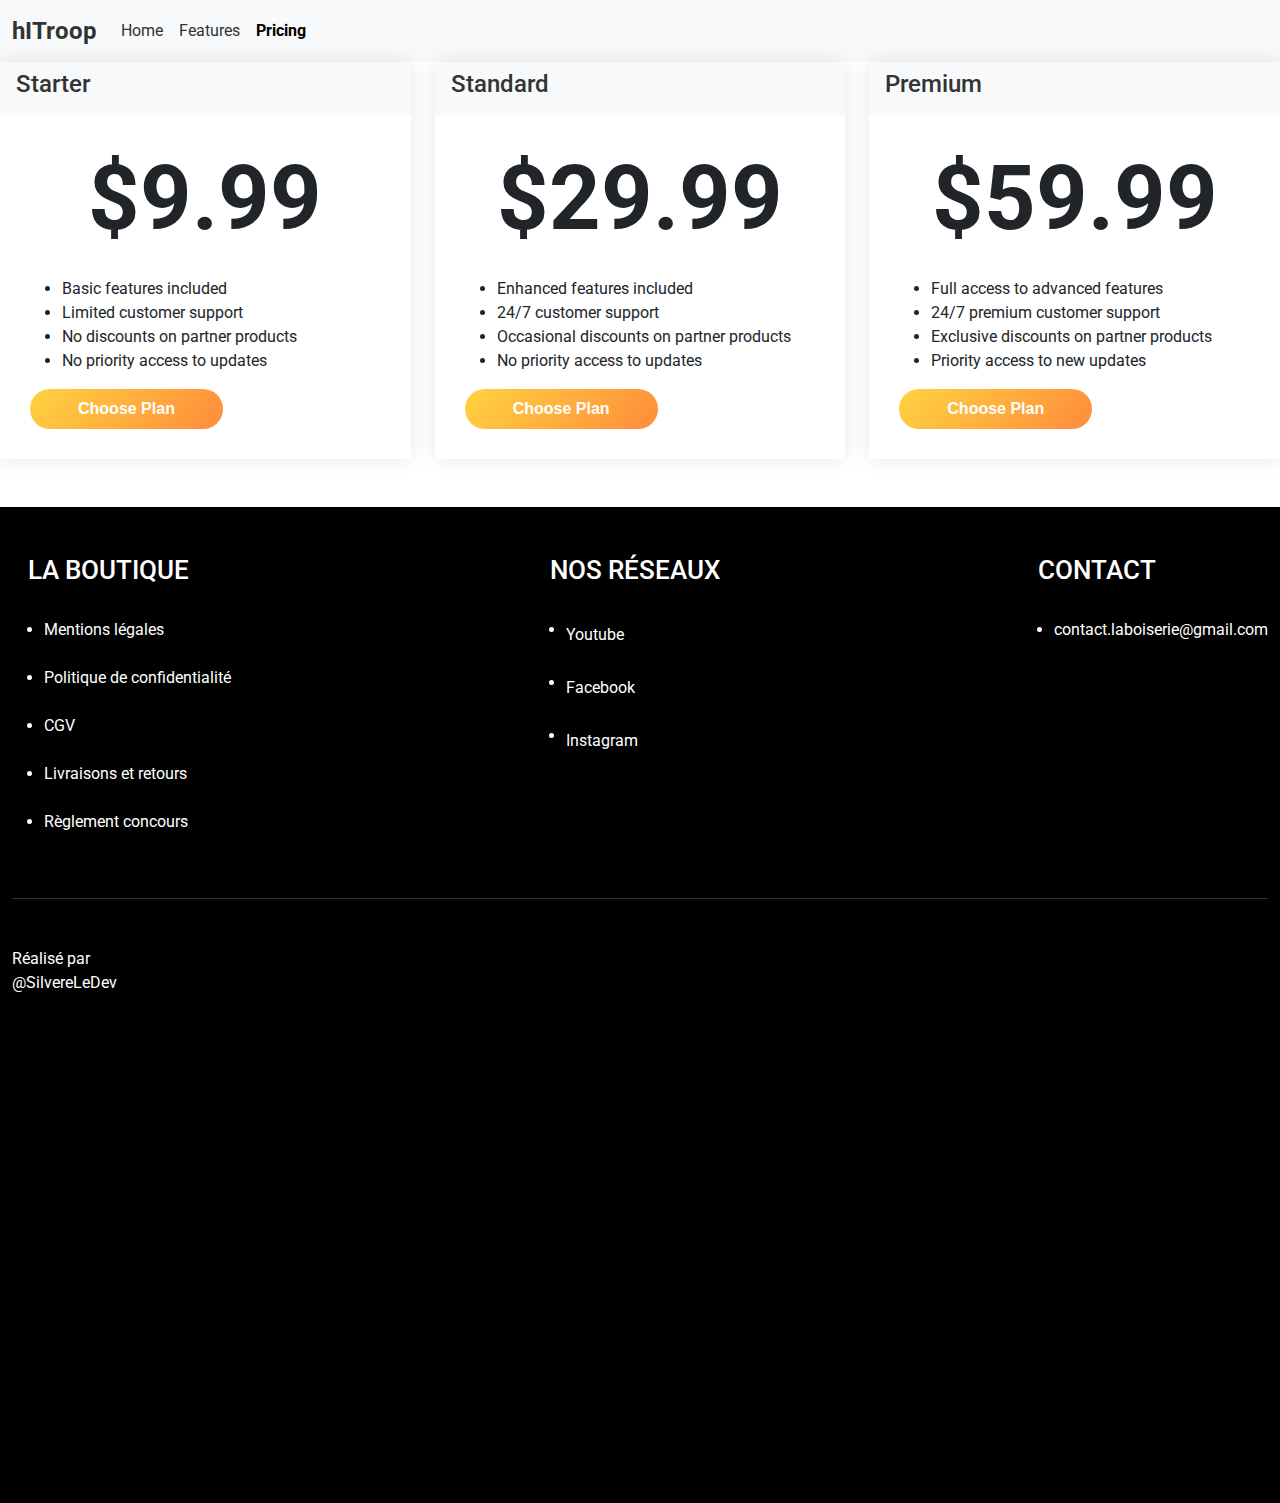
<file: Pricing.html>
<!DOCTYPE html>
<html lang="en">

<head>
    <meta charset="UTF-8">
    <meta name="viewport" content="width=device-width, initial-scale=1.0">
    <title>Pricing</title>
    <!-- Add necessary CSS and JavaScript files -->
    <link href="https://cdnjs.cloudflare.com/ajax/libs/twitter-bootstrap/5.3.0/css/bootstrap.min.css" rel="stylesheet">
    <!-- Font Awesome -->
    <link href="https://cdnjs.cloudflare.com/ajax/libs/font-awesome/6.0.0/css/all.min.css" rel="stylesheet" />
    <!-- Google Fonts -->
    <link href="https://fonts.googleapis.com/css?family=Roboto:300,400,500,700&display=swap" rel="stylesheet" />
    <!-- Custom CSS -->
    <link rel="stylesheet" href="./style.css"> <!-- Assuming style.css contains your custom styles -->
    <style>
        body {
            font-family: 'Roboto', sans-serif;
        }

        .navbar-brand {
            font-size: 24px;
            font-weight: bold;
            color: #333;
        }

        .navbar-nav .nav-link {
            color: #333;
        }

        .navbar-nav .nav-link.active {
            font-weight: bold;
        }

        .pricing-header {
            text-align: center;
            margin-top: 50px;
            margin-bottom: 50px;
        }

        .card {
            border: none;
            box-shadow: 0px 0px 20px rgba(0, 0, 0, 0.1);
        }

        .card-header {
            background-color: #f8f9fa;
            border: none;
            font-weight: bold;
        }

        .card-title {
            font-size: 24px;
            color: #333;
        }

        .card-body {
            background-color: #fff;
            padding: 30px;
        }

        .btn-primary {
            background-color: #007bff;
            border-color: #007bff;
        }

        /* Add more custom styles as needed */
    </style>
</head>

<body>
    <nav class="navbar navbar-expand-lg navbar-light bg-body-tertiary">
        <div class="container-fluid">
            <a class="navbar-brand" href="#">hITroop</a>
            <button class="navbar-toggler" type="button" data-bs-toggle="collapse" data-bs-target="#navbarNavAltMarkup"
                aria-controls="navbarNavAltMarkup" aria-expanded="false" aria-label="Toggle navigation">
                <i class="fas fa-bars"></i>
            </button>
            <div class="collapse navbar-collapse" id="navbarNavAltMarkup">
                <div class="navbar-nav">
                    <a class="nav-link" href="./index.html">Home</a>
                    <a class="nav-link" href="./features.html">Features</a>
                    <a class="nav-link active" aria-current="page" href="#">Pricing</a>
                </div>
            </div>
        </div>
    </nav>

    <!-- Pricing content -->
    <div class="row">
        <div class="col-lg-4">
            <div class="card">
                <div class="card-header">
                    <h2 class="card-title">Starter</h2>
                </div>
                <div class="card-body">
                    <h1 class="text-center mb-4" style="font-size: 10vh;"><strong>$9.99</strong></h1>
                    <ul>
                        <li>Basic features included</li>
                        <li>Limited customer support</li>
                        <li>No discounts on partner products</li>
                        <li>No priority access to updates</li>
                    </ul>
                    <a href="#" class="btn btn-primary btn-block">Choose Plan</a>
                </div>
            </div>
        </div>
        <div class="col-lg-4">
            <div class="card">
                <div class="card-header">
                    <h2 class="card-title">Standard</h2>
                </div>
                <div class="card-body">
                    <h1 class="text-center mb-4" style="font-size: 10vh;"><strong>$29.99</strong></h1>
                    <ul>
                        <li>Enhanced features included</li>
                        <li>24/7 customer support</li>
                        <li>Occasional discounts on partner products</li>
                        <li>No priority access to updates</li>
                    </ul>
                    <a href="#" class="btn btn-primary btn-block">Choose Plan</a>
                </div>
            </div>
        </div>
        <div class="col-lg-4">
            <div class="card">
                <div class="card-header">
                    <h2 class="card-title">Premium</h2>
                </div>
                <div class="card-body">
                    <h1 class="text-center mb-4" style="font-size: 10vh;"><strong>$59.99</strong></h1>
                    <ul>
                        <li>Full access to advanced features</li>
                        <li>24/7 premium customer support</li>
                        <li>Exclusive discounts on partner products</li>
                        <li>Priority access to new updates</li>
                    </ul>
                    <a href="#" class="btn btn-primary btn-block">Choose Plan</a>
                </div>
            </div>
        </div>
    </div>
    
    <footer class="footer mt-5" style="z-index: -1;">
        <div class="footer__parralax mt-5">
          <div class="footer__parralax-trees"></div>
          <div class="footer__parralax-moto"></div>
          <div class="footer__parralax-secondplan"></div>
          <div class="footer__parralax-premierplan"></div>
          <div class="footer__parralax-voiture"></div>
        </div>
        <div class="container">
          <div class="footer__columns">
            <div class="footer__col">
              <h3 class="footer__col-title">
                <i data-feather="shopping-bag"></i> <span>La boutique</span></h3>
              <nav class="footer__nav">
                <ul class="footer__nav-list">
                  <li class="footer__nav-item">
                    <a href="" class="footer__nav-link">
                      Mentions légales
                    </a>
                  </li>
                  <li class="footer__nav-item">
                    <a href="" class="footer__nav-link">
                      Politique de confidentialité
                    </a>
                  </li>
                  <li class="footer__nav-item">
                    <a href="" class="footer__nav-link">
                      CGV
                    </a>
                  </li>
                  <li class="footer__nav-item">
                    <a href="" class="footer__nav-link">
                      Livraisons et retours
                    </a>
                  </li>
                  <li class="footer__nav-item">
                    <a href="" class="footer__nav-link">
                      Règlement concours
                    </a>
                  </li>
                </ul>
              </nav>
            </div>
            <div class="footer__col">
              <h3 class="footer__col-title">
                <i data-feather="share-2"></i> <span>Nos réseaux</span></h3>
              <nav class="footer__nav">
                <ul class="footer__nav-list">
                  <li class="footer__nav-item">
                    <a href="" class="footer__nav-link">
                      <i data-feather="youtube"></i><span>Youtube</span>
                    </a>
                  </li>
                  <li class="footer__nav-item">
                    <a href="" class="footer__nav-link">
                      <i data-feather="facebook"></i><span>Facebook</span>
                      
                    </a>
                  </li>
                  <li class="footer__nav-item">
                    <a href="" class="footer__nav-link">
                      <i data-feather="instagram"></i><span>Instagram</span>
                      
                    </a>
                  </li>
                </ul>
              </nav>
            </div>
            <div class="footer__col">
              <h3 class="footer__col-title">
                <i data-feather="send"></i> <span>Contact</span></h3>
              <nav class="footer__nav">
                <ul class="footer__nav-list">
                  <li class="footer__nav-item">
                    <a href="mailto:contact.laboiserie@gmail.com" class="footer__nav-link">
                      contact.laboiserie@gmail.com
                    </a>
                  </li>
                </ul>
              </nav>
            </div>
          </div>
            <div class="footer__copyrights">
              <p>Réalisé par <a href="https://twitter.com/silvereledev" target="_blank">@SilvereLeDev</a></p>
            </div>
        </div>
      </footer>

    <!-- Add any necessary JavaScript files -->
</body>

</html>
</file>
<file: style.css>
@import url('https://fonts.googleapis.com/css2?family=Open+Sans:wght@600&display=swap');

.custom-border {
    border-radius: 100px;
}

/* Contact */
svg {
    height: 23rem;
    margin-right: 4rem;
}

#envelope {
    animation: float 2s ease-in-out infinite;
}

#star1, #star2, #star3, #star4, #star5, #star6 {
    animation: blink 1s ease-in-out infinite;
}
#star2 { animation-delay: 100ms; }
#star3 { animation-delay: 500ms; }
#star4 { animation-delay: 700ms; }
#star5 { animation-delay: 300ms; }
#star6 { animation-delay: 200ms; }

@keyframes float {
    0% {
        transform: translateY(0px);
    }
    50% {
        transform: translateY(-20px);
    }
    100% {
        transform: translateY(0px);
    }
}

@keyframes blink {
    0% {
        opacity: 0;
    }
    50% {
        opacity: .5;
    }
    100% {
        opacity: 1;
    }
}

.container {
    height: 100vh;
}

form {
    min-width: 25rem;
}

form .title {
    font-family: 'Pacifico', cursive;
    color: #212529;
    font-size: 2.5rem;
}

form .form-control {
    background-color: #f2f6f8;
    border-radius: 2rem;
    border: none;
    box-shadow: 0px 7px 5px rgba(0, 0, 0, 0.11);
}

form .form-control.thick {
    height: 3.3rem;
    padding: .5rem 3.5rem;
}

form .form-control:focus {
    background-color: #f2f6f8;
    border: none;
    box-shadow: 0px 7px 5px rgba(0, 0, 0, 0.11);
}

form .message .form-control {
    padding: .5rem 1.8rem;
}

form ::placeholder {
    font-family: 'Quicksand', sans-serif;
    font-weight: 600;
    font-size: 1.1rem;
    color: #838788;
    position: relative;
    left: 0;
}

form input,
form textarea {
    font-family: 'Quicksand', sans-serif;
    color: #212529;
    font-size: 1.1rem;
}

form .icon {
    color: #57565c;
    height: 1.3rem;
    position: absolute;
    left: 1.5rem;
    top: 1.1rem;
}

.btn.btn-primary {
    font-family: 'Quicksand', sans-serif;
    font-weight: bold;
    height: 2.5rem;
    line-height: 2.5rem;
    padding: 0 3rem;
    border: 0;
    border-radius: 3rem;
    background-image: linear-gradient(131deg, #ffd340, #ff923c, #ff923c, #ff923c);
    background-size: 300% 100%;
    transition: all 0.3s ease-in-out;
}

.btn.btn-primary:hover:enabled {
    box-shadow: 0 0.5em 0.5em -0.4em #ff923cba;
    background-size: 100% 100%;
    transform: translateY(-0.15em);
}

/* Footer */
html, body {
    height: 100%;
}

body {
    font-family: 'Open Sans', sans-serif;
    display: flex;
    flex-direction: column;
}

.container {
    width: 100%;
    max-width: 1600px;
    margin: 0 auto;
}

.footer {
    position: relative;
    margin-top: 300px;
    padding: 3rem 0;
    color: #fff;
    background: #000;
    margin-top: auto;
}

.footer__columns {
    display: flex;
    justify-content: space-between;
}

.footer__col-title {
    font-size: 1.6rem;
    margin-bottom: 2rem;
    text-transform: uppercase;
    display: flex;
    align-items: center;
}

.footer__col-title * ~ span {
    margin-left: 1rem;
}

.footer a {
    display: flex;
    align-items: center;
    color: #fff;
    text-decoration: none;
}

.footer__nav-list {
    display: flex;
    flex-direction: column;
    gap: 1.5rem;
}

.footer__copyrights {
    padding-top: 3rem;
    margin-top: 3rem;
    border-top: 1px solid rgba(255, 255, 255, 0.2);
}

@keyframes parralax {
    0% {
        background-position: 260px;
    }
    100% {
        background-position: -10000vw;
    }
}

@keyframes moto {
    0% {
        transform: translateY(0) rotate(0);
    }
    5% {
        transform: translateY(0) rotate(-5deg);
    }
    25% {
        transform: translateY(60px) rotate(-20deg);
    }
    49% {
        transform: translateY(0) rotate(-1deg);
    }
    51% {
        transform: translateY(0) rotate(1deg);
    }
    75% {
        transform: translateY(60px) rotate(20deg);
    }
    80% {
        transform: translateY(60px) rotate(0deg);
    }
    98% {
        transform: translateY(0) rotate(0);
    }
}

@keyframes voiture {
    0% {
        transform: rotate(0);
    }
    25% {
        transform: rotate(-5deg);
    }
    50% {
        transform: rotate(0);
    }
    75% {
        transform: rotate(5deg);
    }
    100% {
        transform: rotate(0);
    }
}

.footer__parralax {
    position: absolute;
    left: 0;
    top: -300px;
    height: 300px;
    width: 100%;
    overflow: hidden;
}

.footer__parralax-premierplan {
    background-position: 260px;
}

.footer__parralax-trees,
.footer__parralax-premierplan,
.footer__parralax-secondplan {
    position: absolute;
    inset: 0;
    background-repeat: repeat-x;
    background-position-y: 100% !important;
    animation: parralax 600s linear infinite;
}

.footer__parralax-moto {
    position: absolute;
    bottom: 80px;
    left: 50%;
    margin-left: -250px;
    height: 200px;
    width: 150px;
    background: url(https://i.ibb.co/JCGfFJd/moto-net.gif);
    background-repeat: no-repeat;
    transform-origin: 50% 80%;
    animation: moto 5s linear infinite;
}

.footer__parralax-voiture {
    position: absolute;
    bottom: 10px;
    left: 50%;
    margin-left: 250px;
    height: 114px;
    width: 206px;
    background: url(https://i.ibb.co/0Qhp4DN/voiture-fumee.gif);
    background-repeat: no-repeat;
    animation: voiture 1s linear infinite;
}

.footer__parralax-trees {
    background-image: url(https://i.ibb.co/nQM4PGJ/arbres.png);
    bottom: -60px;
    animation-duration: 1000s;
}

.footer__parralax-premierplan {
    background-image: url(https://i.ibb.co/RQhDWbk/premierplanv3.png);
    animation-duration: 500s;
}

.footer__parralax-secondplan {
    background-image: url(https://i.ibb.co/J3TjC4W/second-plan.png);
    animation-duration: 600s;
}
</file>
